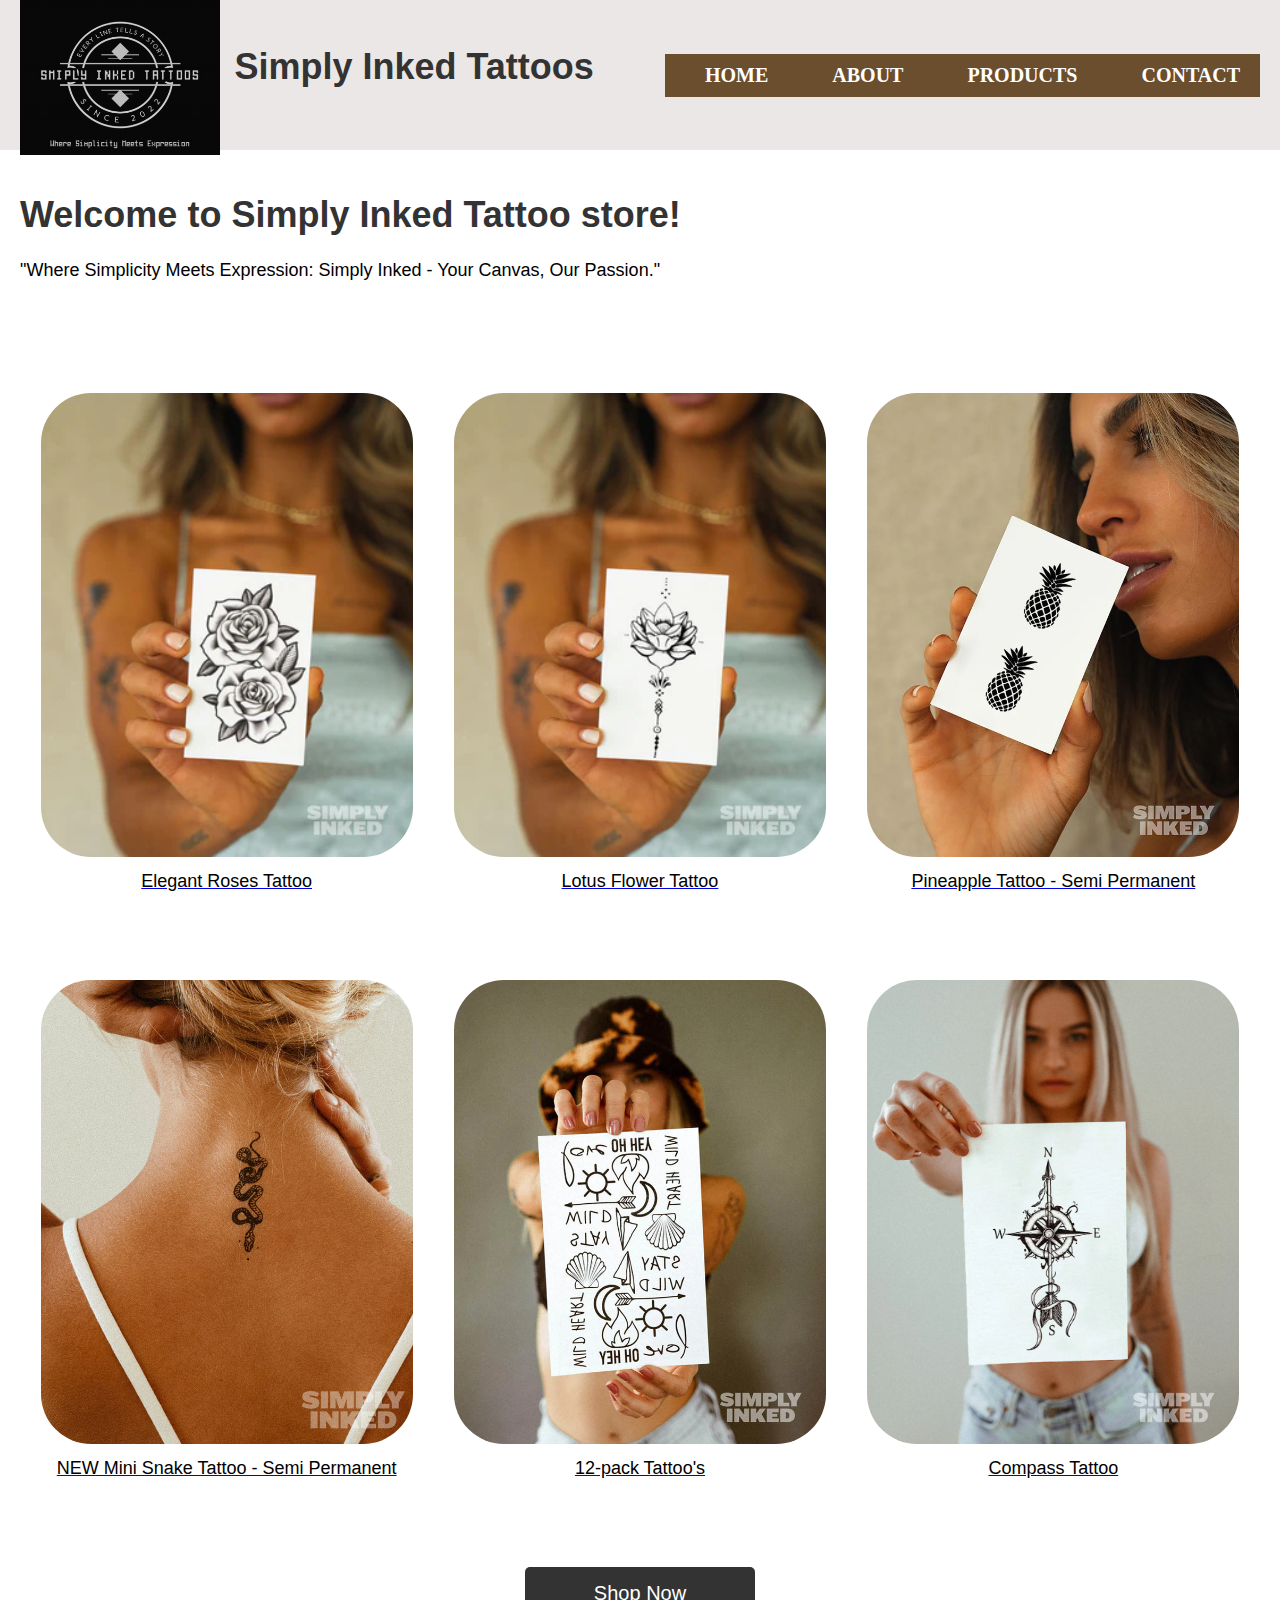
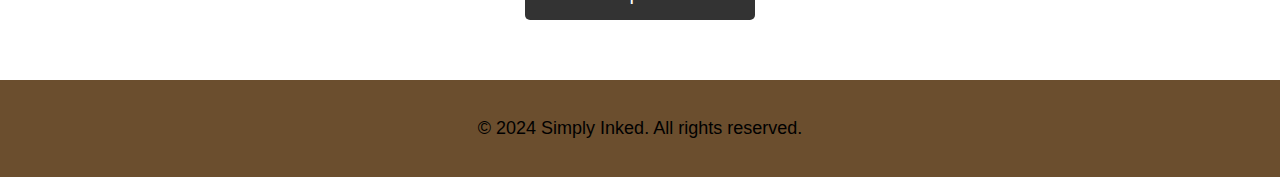
<file: index.html>
<!DOCTYPE html>
<html lang="en">
<head>
    <meta charset="UTF-8">
    <meta name="viewport" content="width=device-width, initial-scale=1.0">
    <title>Simply Inked</title>
    <link rel="stylesheet" href="css/styles.css">
    <style>
        /* Style for the navigation links */
        nav ul {
            list-style-type: none;
            margin: 0;
            padding: 0;
            overflow: hidden;
            background-color: #6B4E2E; 
            text-align: right;
            font-weight: bold;
            font-family: 'Times New Roman', serif; 
            text-transform: uppercase; 
        }

        nav li {
            display: inline;
            font-size: 20px; 
            margin-left: 20px; 
        }

        nav li a {
            display: inline-block;
            padding: 10px 20px; 
            color: #FFFFFF; 
            text-decoration: none;
            transition: background-color 0.3s; 
        }

        nav li a:hover {
            background-color: #966F33; 
        }
        /* Style for the header */
        header {
            height: 150px; 
            display: flex;
            justify-content: space-between;
            align-items: center;
            padding: 0 20px;
            background-color: #ece7e7; 
        }

        .logo img {
            width: 200px; 
            height: auto; 
        }

        h1 {
            font-family: 'Montserrat', sans-serif;
            font-size: 36px; 
            color: #333; 
        }

        p {
            font-family: 'Lato', sans-serif; 
            font-size: 18px;
            color: #000000; 
        }

        .image-container {
            display: flex;
            justify-content: space-around;
            flex-wrap: wrap;
            margin-top: 40px; 
        }

        .image-wrapper {
            flex: 0 0 30%;
            margin-bottom: 30px; 
        }

        .image-wrapper img {
            width: 100%; 
            height: auto; 
            border-radius: 50px;
        }

        .image-wrapper p {
            text-align: center; 
            margin-top: 10px; 
        }

        .cta-button {
            display: block;
            width: 200px; 
            margin: 40px auto; 
            padding: 15px;
            background-color: #333; 
            color: white; 
            text-align: center; 
            text-decoration: none;
            font-family: 'Montserrat', sans-serif; 
            font-size: 20px; 
            border: none;
            border-radius: 5px; 
            cursor: pointer;
            transition: background-color 0.3s; 
        }

        .cta-button:hover {
            background-color: #111; 
        }

        footer {
            background-color: #6B4E2E; 
            color: #030303; 
            padding: 20px 0; 
            text-align: center; 
            font-family: 'Times New Roman', serif; 
        }
        
    </style>
</head>
<body>
    <header>
        <div class="logo">
            <img src="images/logo.png" alt="Simply Inked">
            <h1>Simply Inked Tattoos</h1>
        </div>
        <nav>
            <ul>
                <li><a href="index.html">Home</a></li>
                <li><a href="about.html">About</a></li>
                <li><a href="product.html">Products</a></li>
                <li><a href="contact.html">Contact</a></li>
            </ul>
        </nav>
    </header>

    <main>
        <section id="homepage">
            <h1>Welcome to Simply Inked Tattoo store!</h1>
            <p>"Where Simplicity Meets Expression: Simply Inked - Your Canvas, Our Passion."</p><br><br><br>
            
            <div class="image-container">
                <div class="image-wrapper">
                    <a href="elegantrose.html">
                        <img src="images/elegantrose.png" alt="Elegant Rose">
                        <p>Elegant Roses Tattoo</p>
                    </a>
                </div>
                <div class="image-wrapper">
                    <a href="lotusflower.html">
                        <img src="images/lotusflower.png" alt="Lotus Flower">
                        <p>Lotus Flower Tattoo</p>
                    </a>
                </div>
                <div class="image-wrapper">
                    <a href="pineapple.html">
                        <img src="images/pineapple.png" alt="Pineapple">
                        <p>Pineapple Tattoo - Semi Permanent</p>
                    </a>
                </div>
            </div>

            <div class="image-container">
                <div class="image-wrapper">
                    <a href="smallsnakes.html">
                        <img src="images/Smallsnakes.png" alt="Small Snakes">
                        <p>NEW Mini Snake Tattoo - Semi Permanent</p>
                    </a>
                </div>
                <div class="image-wrapper">
                    <a href="bluebg.html">
                        <img src="images/bluebg1.png" alt="Blue Background">
                        <p>12-pack Tattoo's</p>
                    </a>
                </div>
                <div class="image-wrapper">
                    <a href="compass.html">
                        <img src="images/compass.png" alt="Compass">
                        <p>Compass Tattoo</p>
                    </a>
                </div>
            </div>

            <a href="product.html" class="cta-button">Shop Now</a>
        </section>
    </main>

    <footer>
        <div class="footer-content">
            <p>&copy; 2024 Simply Inked. All rights reserved.</p>
        </div>
    </footer>
</body>
</html>
</file>
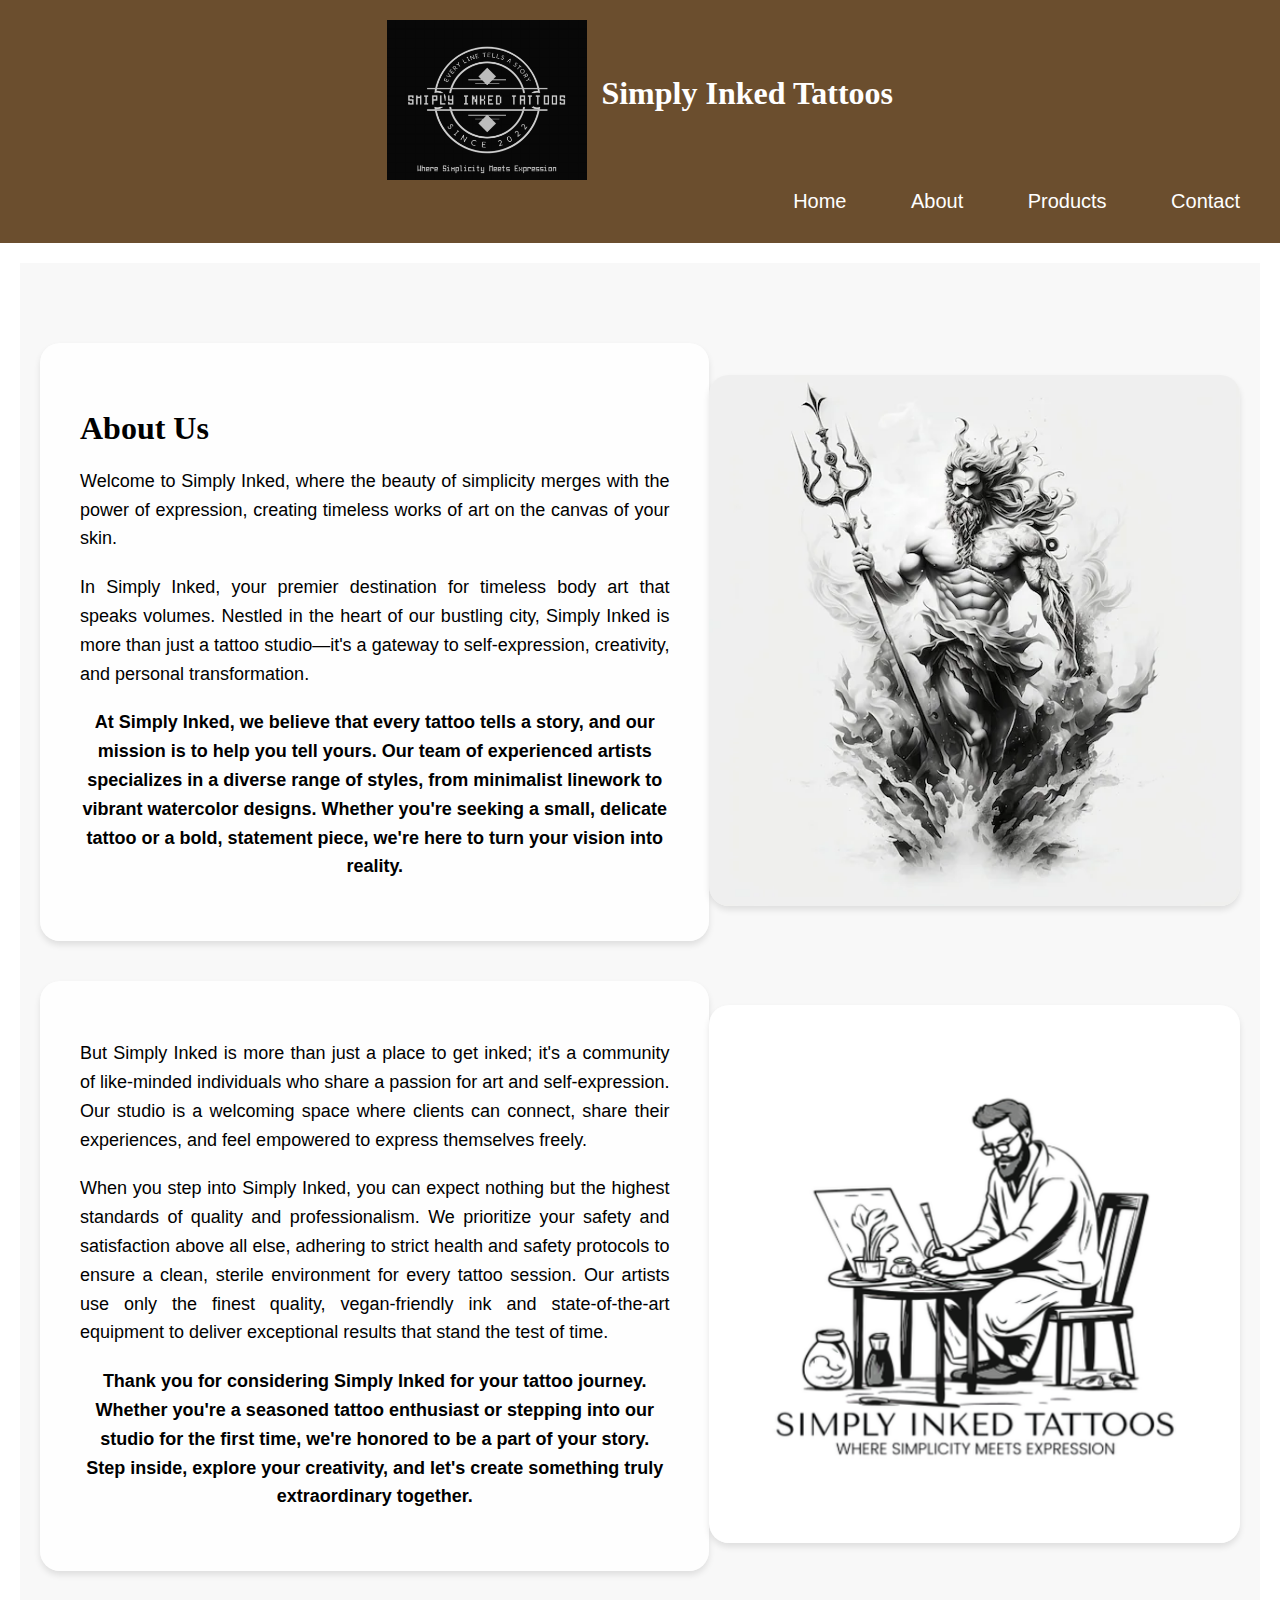
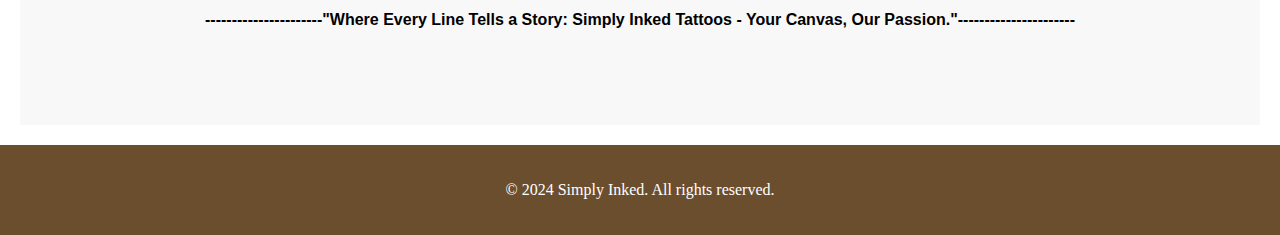
<file: about.html>
<!DOCTYPE html>
<html lang="en">
<head>
    <meta charset="UTF-8">
    <meta name="viewport" content="width=device-width, initial-scale=1.0">
    <title>About Us - Simply Inked</title>
    <link rel="stylesheet" href="css/styles.css">
    <style>
        #about p:last-of-type {
            font-weight: bolder;
            text-align: center;
        }
    </style>
</head>
<body>
    <header>
        <div class="logo">
            <img src="images/logo.png" alt="Simply Inked">
            <h1>Simply Inked Tattoos</h1>
        </div>
        <nav>
            <ul>
                <li><a href="index.html">Home</a></li>
                <li><a href="about.html">About</a></li>
                <li><a href="product.html">Products</a></li>
                <li><a href="contact.html">Contact</a></li>
            </ul>
        </nav>
    </header>

    <main>
        <section id="about">
            <div class="container">
                <div class="section-content">
                    <h2>About Us</h2>
                    <p class="about-text">
                        Welcome to Simply Inked, where the beauty of simplicity merges with the power of expression, creating timeless works of art on the canvas of your skin.
                    </p>
                    <p class="about-text">
                        In Simply Inked, your premier destination for timeless body art that speaks volumes. Nestled in the heart of our bustling city, Simply Inked is more than just a tattoo studio—it's a gateway to self-expression, creativity, and personal transformation.
                    </p>
                    <p class="about-text">
                        At Simply Inked, we believe that every tattoo tells a story, and our mission is to help you tell yours. Our team of experienced artists specializes in a diverse range of styles, from minimalist linework to vibrant watercolor designs. Whether you're seeking a small, delicate tattoo or a bold, statement piece, we're here to turn your vision into reality.
                    </p>
                </div>
                <div class="section-image">
                    <img src="images/aboutimg.png" alt="About Us Image">
                </div>
            </div>
            <div class="container">
                <div class="section-content">
                    <p class="about-text">
                        But Simply Inked is more than just a place to get inked; it's a community of like-minded individuals who share a passion for art and self-expression. Our studio is a welcoming space where clients can connect, share their experiences, and feel empowered to express themselves freely.
                    </p>
                    <p class="about-text">
                        When you step into Simply Inked, you can expect nothing but the highest standards of quality and professionalism. We prioritize your safety and satisfaction above all else, adhering to strict health and safety protocols to ensure a clean, sterile environment for every tattoo session. Our artists use only the finest quality, vegan-friendly ink and state-of-the-art equipment to deliver exceptional results that stand the test of time.
                    </p>
                    <p class="about-text">
                        Thank you for considering Simply Inked for your tattoo journey. Whether you're a seasoned tattoo enthusiast or stepping into our studio for the first time, we're honored to be a part of your story. Step inside, explore your creativity, and let's create something truly extraordinary together.
                    </p>
                </div>
                <div class="section-image">
                    <img src="images/aboutimg1.png" alt="About Us Image">
                </div>
            </div>
            <p>----------------------"Where Every Line Tells a Story: Simply Inked Tattoos - Your Canvas, Our Passion."----------------------</p>
        </section>
    </main>

    <footer>
        <div class="footer-content">
            <p>&copy; 2024 Simply Inked. All rights reserved.</p>
        </div>
    </footer>
</body>
</html>
</file>
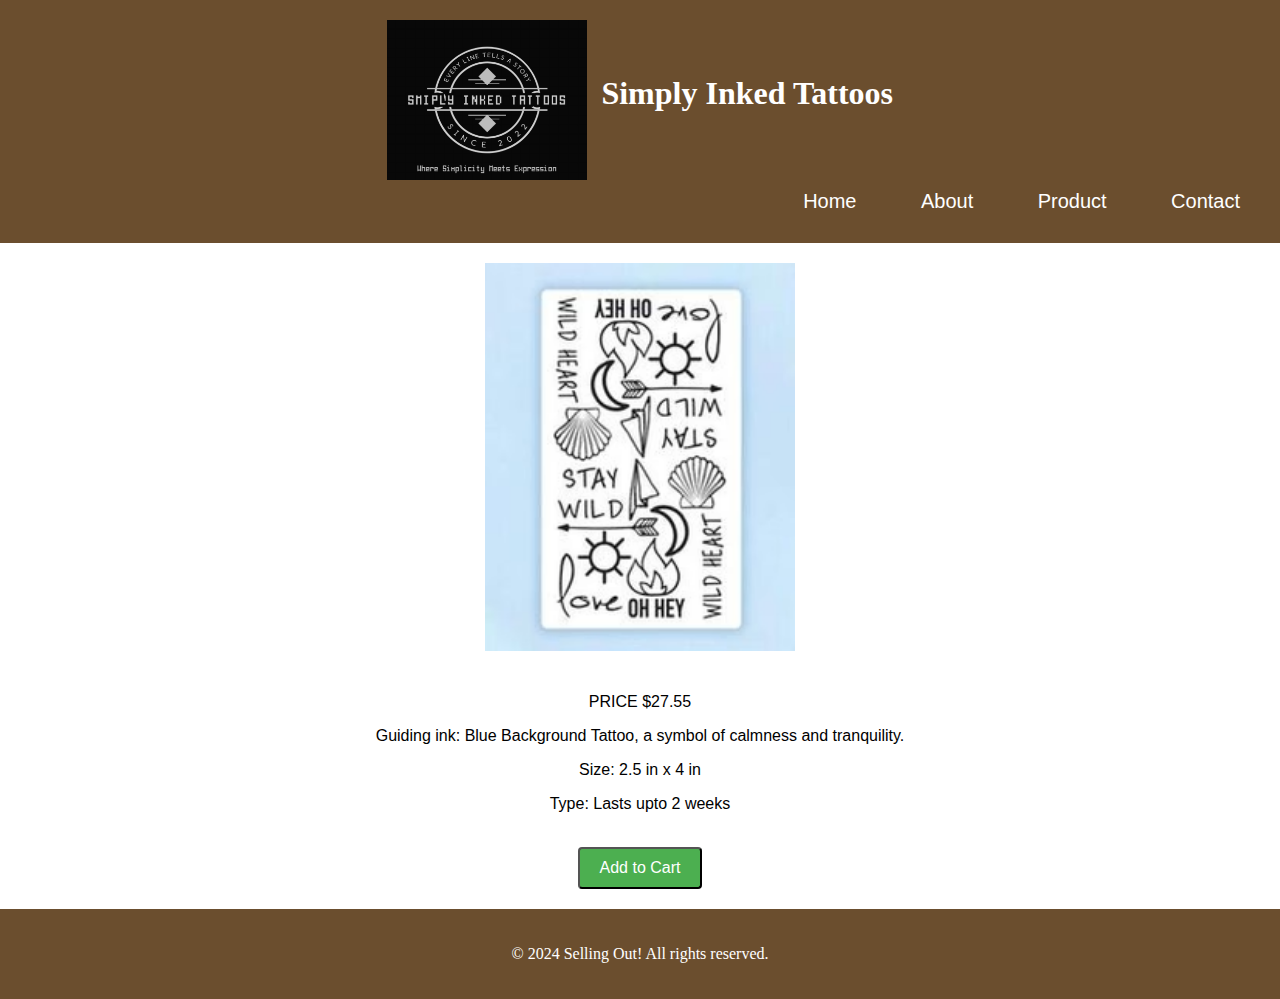
<file: bluebg.html>
<!DOCTYPE html>
<html lang="en">
<head>
    <meta charset="UTF-8">
    <meta name="viewport" content="width=device-width, initial-scale=1.0">
    <title>12-pack Tattoo Bundle</title>
    <link rel="stylesheet" href="css/styles.css">
    <style>
        /* Style for the slideshow container */
        .slideshow-container {
            max-width: 25%; 
            position: relative;
            margin: auto;
            display: block;
        }

        /* Style for the slideshow images */
        .mySlides img {
            width: 100%; 
            height: auto;
        }

        /* Style for the description text */
        .description {
            text-align: center; 
            margin-top: 20px;
        }

        /* Style for the "Add to Cart" button */
        .add-to-cart-button {
            display: inline-block;
            background-color: #4CAF50;
            color: white;
            padding: 10px 20px;
            text-align: center;
            text-decoration: none;
            font-size: 16px;
            cursor: pointer;
            border-radius: 4px;
            transition: background-color 0.3s;
        }

        .add-to-cart-button:hover {
            background-color: #45a049;
        }
    </style>
</head>
<body>
    <header>
        <div class="logo">
            <img src="images/logo.png" alt="Simply Inked Tattoos">
            <h1>Simply Inked Tattoos</h1>
        </div>
        <nav>
            <ul>
                <li><a href="index.html">Home</a></li>
                <li><a href="about.html">About</a></li>
                <li><a href="product.html">Product</a></li>
                <li><a href="contact.html">Contact</a></li>
            </ul>
        </nav>
    </header>

    <main>
        <section id="description">
            <div class="slideshow-container">
                <div class="mySlides fade">
                    <img src="images/bluebg.png" alt="Blue Background">
                </div>
                <div class="mySlides fade">
                    <img src="images/bluebg1.png" alt="Blue Background 1">
                </div>
            </div>
            <br>
            <div class="description">
                <p>PRICE $27.55</p>
                <p>Guiding ink: Blue Background Tattoo, a symbol of calmness and tranquility.</p>
                <p>Size: 2.5 in x 4 in</p>
                <p>Type: Lasts upto 2 weeks</p><br>
                <button class="add-to-cart-button" onclick="addToCart()">Add to Cart</button>
            </div>
        </section>
    </main>

    <footer>
        <div class="footer-content">
            <p>&copy; 2024 Selling Out! All rights reserved.</p>
        </div>
    </footer>

    <script>
        var slideIndex = 0;
        showSlides();

        function showSlides() {
            var i;
            var slides = document.getElementsByClassName("mySlides");
            for (i = 0; i < slides.length; i++) {
                slides[i].style.display = "none";  
            }
            slideIndex++;
            if (slideIndex > slides.length) {slideIndex = 1}    
            slides[slideIndex-1].style.display = "block";  
            setTimeout(showSlides, 2000); // Change image every 2 seconds
        }

        function addToCart() {
            alert("Successfully added to cart!");
        }
    </script>
</body>
</html>
</file>
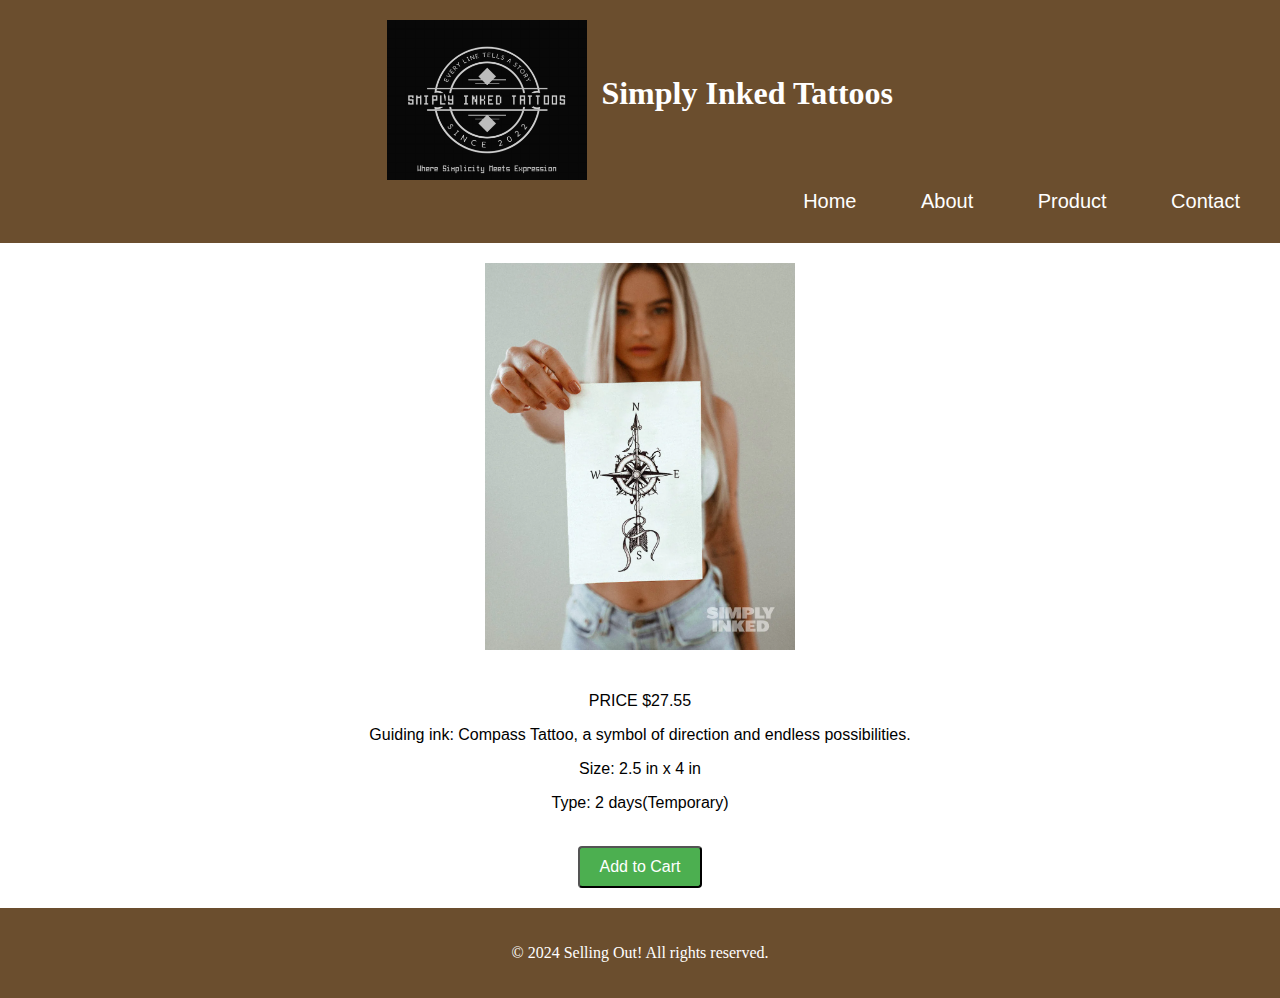
<file: compass.html>
<!DOCTYPE html>
<html lang="en">
<head>
    <meta charset="UTF-8">
    <meta name="viewport" content="width=device-width, initial-scale=1.0">
    <title>Compass Tattoo</title>
    <link rel="stylesheet" href="css/styles.css">
    <style>

        .slideshow-container {
            max-width: 25%; 
            position: relative;
            margin: auto;
            display: block;
        }

        .mySlides img {
            width: 100%; 
            height: auto;
        }

        .description {
            text-align: center; 
            margin-top: 20px; 
        }

        .add-to-cart-button {
            display: inline-block;
            background-color: #4CAF50;
            color: white;
            padding: 10px 20px;
            text-align: center;
            text-decoration: none;
            font-size: 16px;
            cursor: pointer;
            border-radius: 4px;
            transition: background-color 0.3s;
        }

        .add-to-cart-button:hover {
            background-color: #45a049;
        }
    </style>
</head>
<body>
    <header>
        <div class="logo">
            <img src="images/logo.png" alt="MahDev Tattoos">
            <h1>Simply Inked Tattoos</h1>
        </div>
        <nav>
            <ul>
                <li><a href="index.html">Home</a></li>
                <li><a href="about.html">About</a></li>
                <li><a href="product.html">Product</a></li>
                <li><a href="contact.html">Contact</a></li>
            </ul>
        </nav>
    </header>

    <main>
        <section id="description">
            <div class="slideshow-container">
                <div class="mySlides fade">
                    <img src="images/compass.png" alt="Compass">
                </div>
                <div class="mySlides fade">
                    <img src="images/compass1.png" alt="Compass 1">
                </div>
                <div class="mySlides fade">
                    <img src="images/compass2.png" alt="Compass 2">
                </div>
                <div class="mySlides fade">
                    <img src="images/compass3.png" alt="Compass 3">
                </div>
            </div>
            <br>
            <div class="description">
                <p>PRICE $27.55</p>
                <p>Guiding ink: Compass Tattoo, a symbol of direction and endless possibilities.</p>
                <p>Size: 2.5 in x 4 in</p>
                <p>Type: 2 days(Temporary)</p><br>
                <button class="add-to-cart-button" onclick="addToCart()">Add to Cart</button>
            </div>
        </section>
    </main>

    <footer>
        <div class="footer-content">
            <p>&copy; 2024 Selling Out! All rights reserved.</p>
        </div>
    </footer>

    <script>
        var slideIndex = 0;
        showSlides();

        function showSlides() {
            var i;
            var slides = document.getElementsByClassName("mySlides");
            for (i = 0; i < slides.length; i++) {
                slides[i].style.display = "none";  
            }
            slideIndex++;
            if (slideIndex > slides.length) {slideIndex = 1}    
            slides[slideIndex-1].style.display = "block";  
            setTimeout(showSlides, 2000); 
        }

        function addToCart() {
            alert("Successfully added to cart!");
        }
    </script>
</body>
</html>
</file>
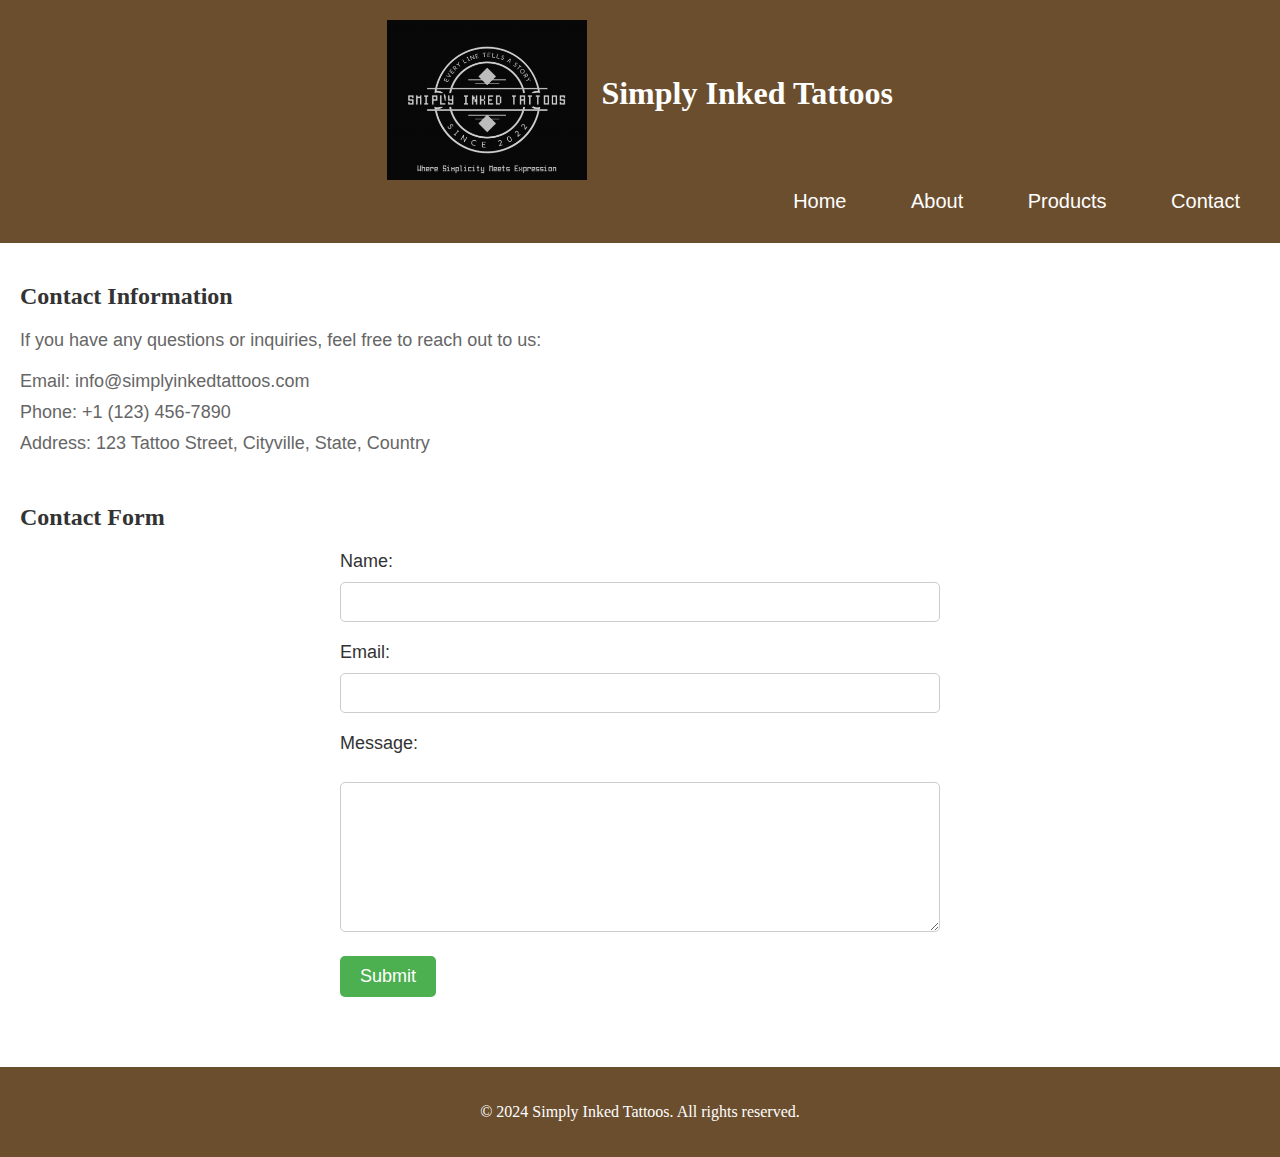
<file: contact.html>
<!DOCTYPE html>
<html lang="en">
<head>
    <meta charset="UTF-8">
    <meta name="viewport" content="width=device-width, initial-scale=1.0">
    <title>Contact Us - Simply Inked Tattoos</title>
    <link rel="stylesheet" href="css/styles.css">
    <style>
        
        #contact-info {
            margin-bottom: 50px;
        }

        #contact-info h2 {
            font-size: 24px;
            color: #333;
            margin-bottom: 20px;
        }

        #contact-info p {
            font-size: 18px;
            color: #666;
            margin-bottom: 20px;
        }

        #contact-info ul {
            list-style-type: none;
            padding-left: 0;
        }

        #contact-info ul li {
            font-size: 18px;
            color: #666;
            margin-bottom: 10px;
        }

        #contact-form {
            margin-bottom: 50px;
        }

        #contact-form h2 {
            font-size: 24px;
            color: #333;
            margin-bottom: 20px;
        }

        #contact-form form {
            max-width: 600px;
            margin: 0 auto;
        }

        #contact-form label {
            font-size: 18px;
            color: #333;
            display: block;
            margin-bottom: 10px;
        }

        #contact-form input[type="text"],
        #contact-form input[type="email"],
        #contact-form textarea {
            width: 100%;
            padding: 10px;
            margin-bottom: 20px;
            border: 1px solid #ccc;
            border-radius: 5px;
            font-size: 16px;
            box-sizing: border-box;
        }

        #contact-form textarea {
            resize: vertical;
            height: 150px;
        }

        #contact-form button {
            background-color: #4CAF50;
            color: white;
            padding: 10px 20px;
            font-size: 18px;
            border: none;
            border-radius: 5px;
            cursor: pointer;
            transition: background-color 0.3s;
        }

        #contact-form button:hover {
            background-color: #45a049;
        }
    </style>
</head>
<body>
    <header>
        <div class="logo">
            <img src="images/logo.png" alt="Simply Inked Tattoos">
            <h1>Simply Inked Tattoos</h1>
        </div>
        <nav>
            <ul>
                <li><a href="index.html">Home</a></li>
                <li><a href="about.html">About</a></li>
                <li><a href="product.html">Products</a></li>
                <li><a href="contact.html">Contact</a></li>
            </ul>
        </nav>
    </header>

    <main>
        <section id="contact-info">
            <h2>Contact Information</h2>
            <p>If you have any questions or inquiries, feel free to reach out to us:</p>
            <ul>
                <li>Email: info@simplyinkedtattoos.com</li>
                <li>Phone: +1 (123) 456-7890</li>
                <li>Address: 123 Tattoo Street, Cityville, State, Country</li>
            </ul>
        </section>

        <section id="contact-form">
            <h2>Contact Form</h2>
            <form action="#" onsubmit="return submitForm()">
                <label for="name">Name:</label>
                <input type="text" id="name" name="name" required><br>
                <label for="email">Email:</label>
                <input type="email" id="email" name="email" required><br>
                <label for="message">Message:</label><br>
                <textarea id="message" name="message" rows="4" required></textarea><br>
                <button type="submit">Submit</button>
            </form>
        </section>
    </main>

    <footer>
        <div class="footer-content">
            <p>&copy; 2024 Simply Inked Tattoos. All rights reserved.</p>
        </div>
    </footer>

    <script>
        function submitForm() {
            alert("Thank you for reaching out. We will respond within 24 hours.");
            return false; 
        }
    </script>
</body>
</html>
</file>
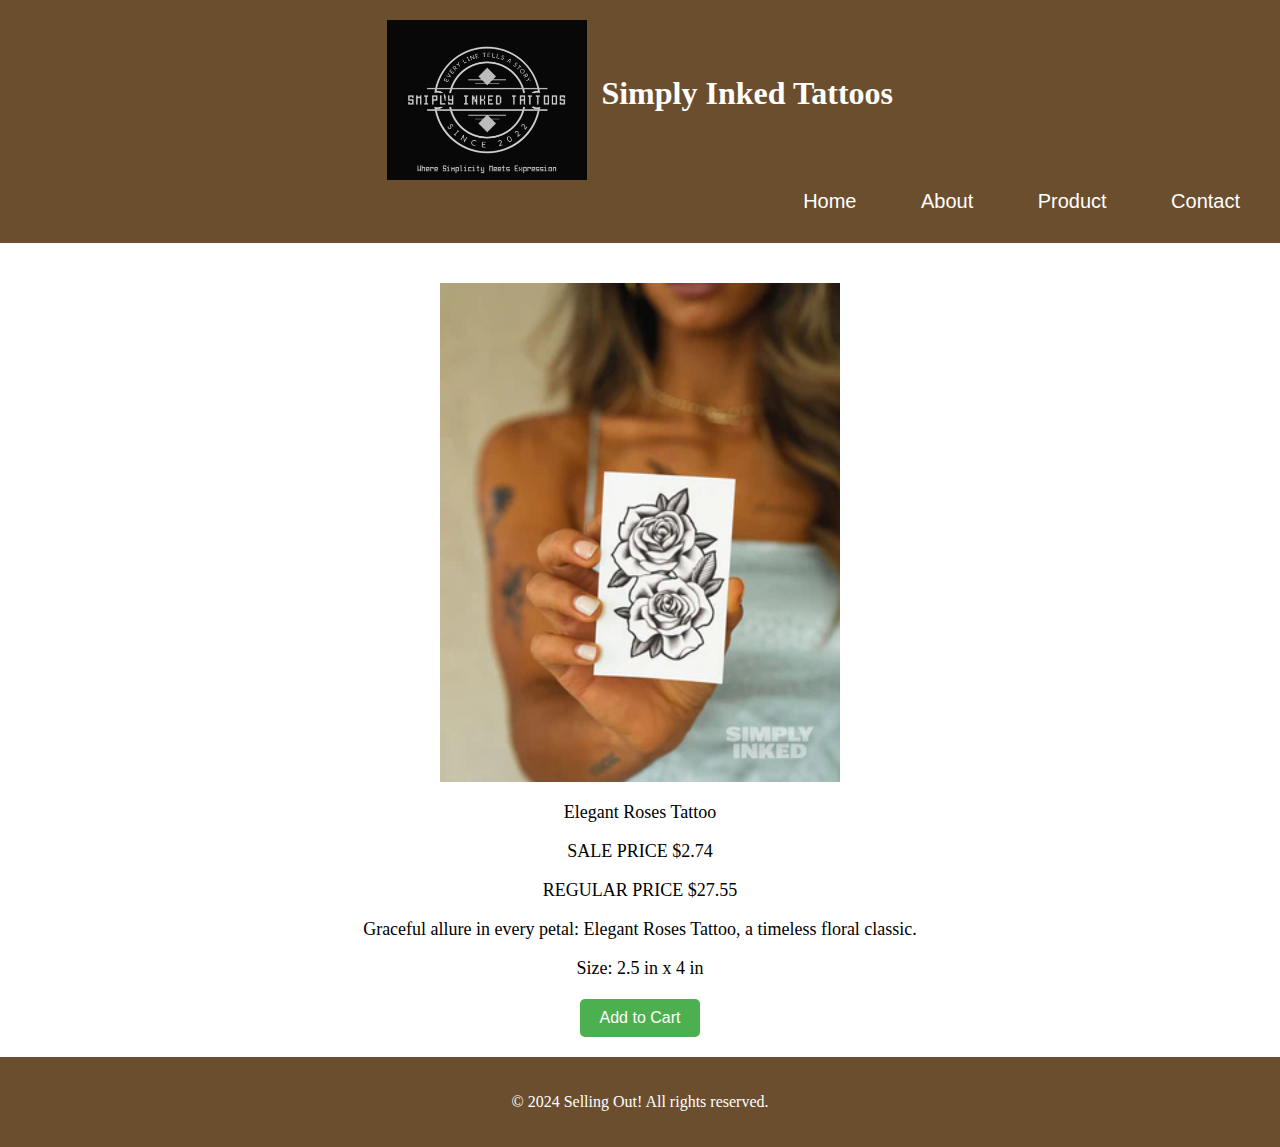
<file: elegantrose.html>
<!DOCTYPE html>
<html lang="en">
<head>
    <meta charset="UTF-8">
    <meta name="viewport" content="width=device-width, initial-scale=1.0">
    <title>Elegant Roses Tattoo</title>
    <link rel="stylesheet" href="css/styles.css">
    <style>
        /* Style for the slideshow container */
        .slideshow-container {
            display: flex; 
            justify-content: center; 
            align-items: center; 
            margin-top: 20px; 
        }

        /* Style for the slideshow images */
        .slideshow-container img {
            width: 100%; 
            max-width: 400px; 
        }

        /* Style for the product description */
        .product-description {
            text-align: center;
            font-family: 'Times New Roman', serif; 
            font-size: 18px; 
            margin-top: 20px; 
        }

        /* Style for the add to cart button */
        .add-to-cart button {
            display: block; 
            margin: auto; 
            margin-top: 20px; 
            padding: 10px 20px; 
            background-color: #4CAF50; 
            color: white; 
            border: none; 
            border-radius: 5px; 
            cursor: pointer; 
            font-size: 16px; 
        }

        /* Style for the button hover effect */
        .add-to-cart button:hover {
            background-color: #45a049; 
        }
    </style>
</head>
<body>
    <header>
        <div class="logo">
            <img src="images/logo.png" alt="MahDev Tattoos">
            <h1>Simply Inked  Tattoos</h1>
        </div>
        <nav>
            <ul>
                <li><a href="index.html">Home</a></li>
                <li><a href="about.html">About</a></li>
                <li><a href="product.html">Product</a></li>
                <li><a href="contact.html">Contact</a></li>
            </ul>
        </nav>
    </header>

    <main>
        <div class="slideshow-container">
            <img class="mySlides" src="images/elegantrose.png">
            <img class="mySlides" src="images/elegantrose1.png">
            <img class="mySlides" src="images/elegantrose2.png">
            <img class="mySlides" src="images/elegantrose3.png">
        </div>

        <div class="product-description">
            <p>Elegant Roses Tattoo</p>
            <p>SALE PRICE $2.74</p>
            <p>REGULAR PRICE $27.55</p>
            <p>Graceful allure in every petal: Elegant Roses Tattoo, a timeless floral classic.</p>
            <p>Size: 2.5 in x 4 in</p>
        </div>
        
        <div class="add-to-cart">
            <button onclick="addToCart()">Add to Cart</button>
        </div>
    </main>

    <footer>
        <div class="footer-content">
            <p>&copy; 2024 Selling Out! All rights reserved.</p>
        </div>
    </footer>

    <script>
        var slideIndex = 0;
        showSlides();

        function showSlides() {
            var i;
            var slides = document.getElementsByClassName("mySlides");
            for (i = 0; i < slides.length; i++) {
                slides[i].style.display = "none";
            }
            slideIndex++;
            if (slideIndex > slides.length) {slideIndex = 1}
            slides[slideIndex-1].style.display = "block";
            setTimeout(showSlides, 2000); // Change image every 2 seconds
        }

        function addToCart() {
            alert("Successfully added to cart!");
        }
    </script>
</body>
</html>
</file>
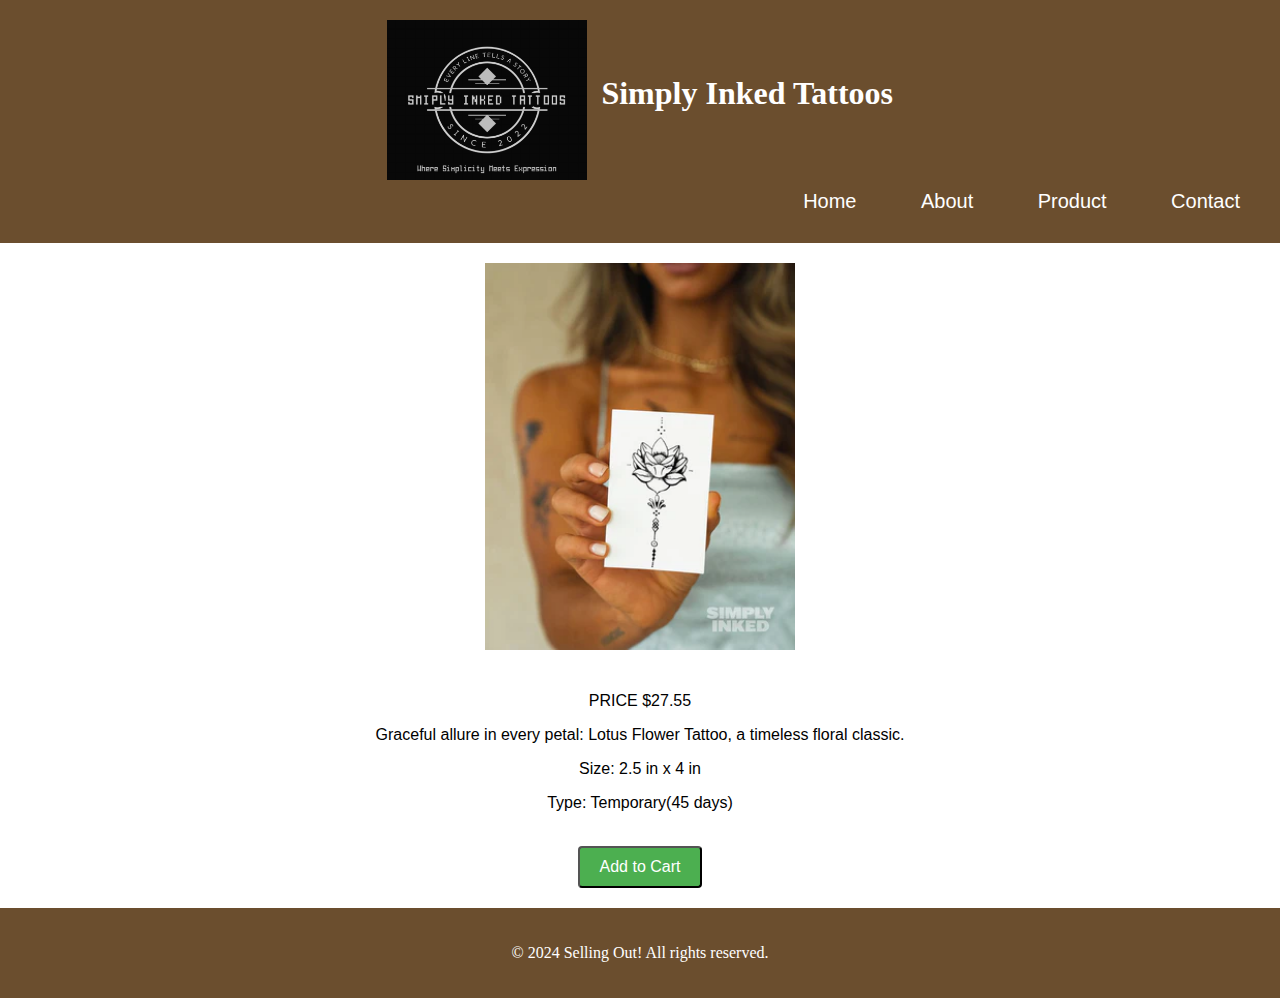
<file: lotusflower.html>
<!DOCTYPE html>
<html lang="en">
<head>
    <meta charset="UTF-8">
    <meta name="viewport" content="width=device-width, initial-scale=1.0">
    <title>Lotus Flower Tattoo</title>
    <link rel="stylesheet" href="css/styles.css">
    <style>
        
        .slideshow-container {
            max-width: 25%; 
            position: relative;
            margin: auto;
            display: block;
        }

        .mySlides img {
            width: 100%; 
            height: auto;
        }

        .description {
            text-align: center; 
            margin-top: 20px; 
        }

        .add-to-cart-button {
            display: inline-block;
            background-color: #4CAF50;
            color: white;
            padding: 10px 20px;
            text-align: center;
            text-decoration: none;
            font-size: 16px;
            cursor: pointer;
            border-radius: 4px;
            transition: background-color 0.3s;
        }

        .add-to-cart-button:hover {
            background-color: #45a049;
        }
    </style>
</head>
<body>
    <header>
        <div class="logo">
            <img src="images/logo.png" alt="MahDev Tattoos">
            <h1>Simply Inked  Tattoos</h1>
        </div>
        <nav>
            <ul>
                <li><a href="index.html">Home</a></li>
                <li><a href="about.html">About</a></li>
                <li><a href="product.html">Product</a></li>
                <li><a href="contact.html">Contact</a></li>
            </ul>
        </nav>
    </header>

    <main>
        <section id="description">
            <div class="slideshow-container">
                <div class="mySlides fade">
                    <img src="images/lotusflower.png" alt="Lotus Flower">
                </div>
                <div class="mySlides fade">
                    <img src="images/lotusflower1.png" alt="Lotus Flower 1">
                </div>
                <div class="mySlides fade">
                    <img src="images/lotusflower2.png" alt="Lotus Flower 2">
                </div>
                <div class="mySlides fade">
                    <img src="images/lotusflower3.png" alt="Lotus Flower 3">
                </div>
            </div>
            <br>
            <div class="description">
                <p>PRICE $27.55</p>
                <p>Graceful allure in every petal: Lotus Flower Tattoo, a timeless floral classic.</p>
                <p>Size: 2.5 in x 4 in</p>
                <p>Type: Temporary(45 days)</p><br>
                <button class="add-to-cart-button" onclick="addToCart()">Add to Cart</button>
            </div>
        </section>
    </main>

    <footer>
        <div class="footer-content">
            <p>&copy; 2024 Selling Out! All rights reserved.</p>
        </div>
    </footer>

    <script>
        var slideIndex = 0;
        showSlides();

        function showSlides() {
            var i;
            var slides = document.getElementsByClassName("mySlides");
            for (i = 0; i < slides.length; i++) {
                slides[i].style.display = "none";  
            }
            slideIndex++;
            if (slideIndex > slides.length) {slideIndex = 1}    
            slides[slideIndex-1].style.display = "block";  
            setTimeout(showSlides, 2000); 
        }

        function addToCart() {
            alert("Successfully added to cart!");
        }
    </script>
</body>
</html>
</file>
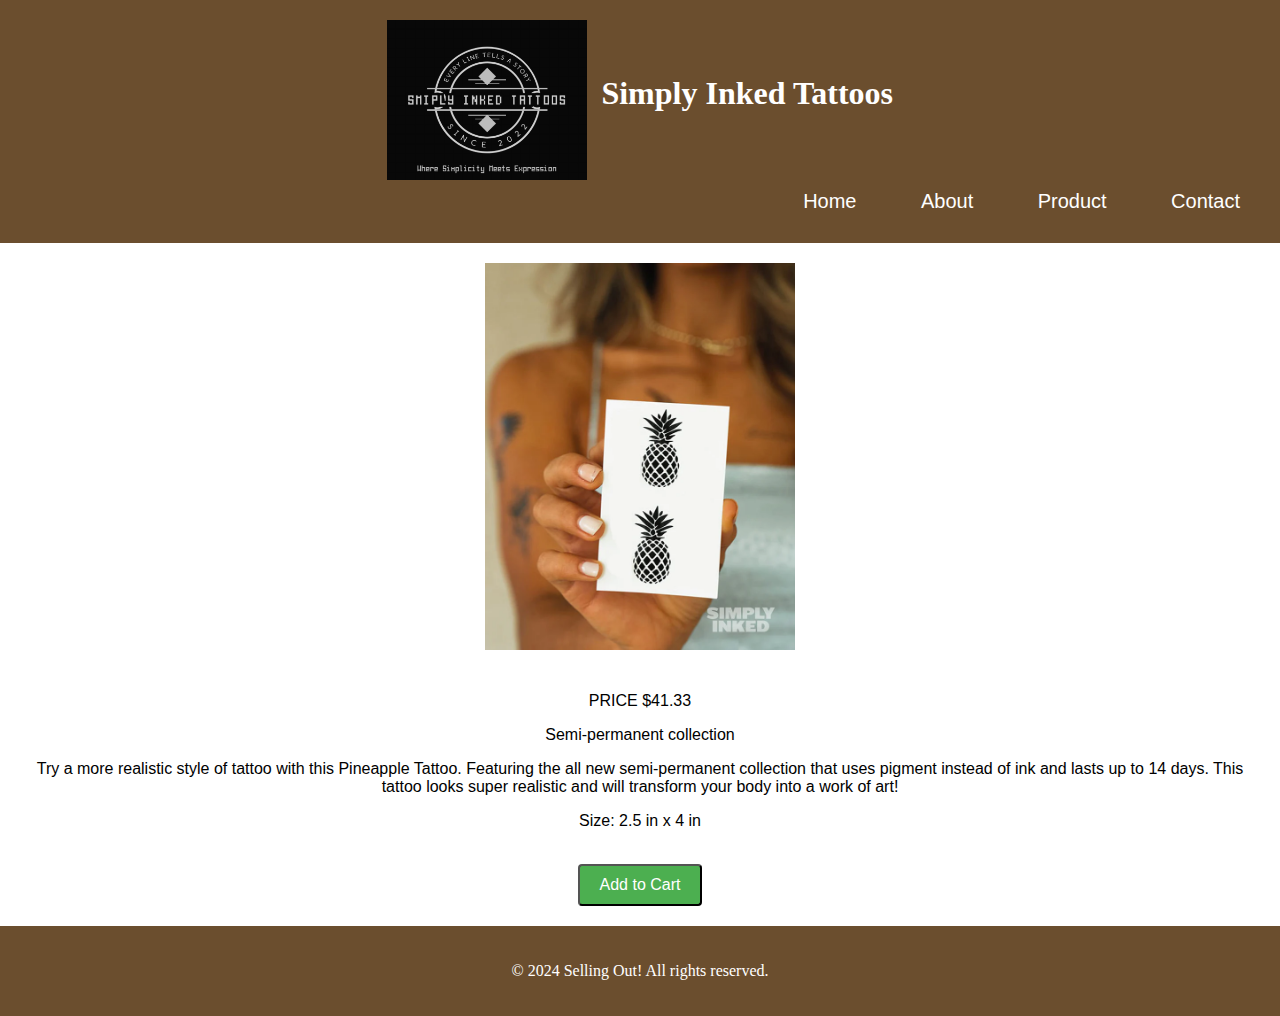
<file: pineapple.html>
<!DOCTYPE html>
<html lang="en">
<head>
    <meta charset="UTF-8">
    <meta name="viewport" content="width=device-width, initial-scale=1.0">
    <title>Pineapple Tattoo</title>
    <link rel="stylesheet" href="css/styles.css">
    <style>
        /* Style for the slideshow container */
        .slideshow-container {
            max-width: 25%; 
            position: relative;
            margin: auto;
            display: block;
        }

        /* Style for the slideshow images */
        .mySlides img {
            width: 100%; 
            height: auto;
        }

        /* Style for the description text */
        .description {
            text-align: center; 
            margin-top: 20px; 
        }

        /* Style for the "Add to Cart" button */
        .add-to-cart-button {
            display: inline-block;
            background-color: #4CAF50;
            color: white;
            padding: 10px 20px;
            text-align: center;
            text-decoration: none;
            font-size: 16px;
            cursor: pointer;
            border-radius: 4px;
            transition: background-color 0.3s;
        }

        .add-to-cart-button:hover {
            background-color: #45a049;
        }
    </style>
</head>
<body>
    <header>
        <div class="logo">
            <img src="images/logo.png" alt="MahDev Tattoos">
            <h1>Simply Inked  Tattoos</h1>
        </div>
        <nav>
            <ul>
                <li><a href="index.html">Home</a></li>
                <li><a href="about.html">About</a></li>
                <li><a href="product.html">Product</a></li>
                <li><a href="contact.html">Contact</a></li>
            </ul>
        </nav>
    </header>

    <main>
        <section id="description">
            <div class="slideshow-container">
                <div class="mySlides fade">
                    <img src="images/pineapple1.png" alt="Pineapple 1">
                </div>
                <div class="mySlides fade">
                    <img src="images/pineapple2.png" alt="Pineapple 2">
                </div>
                <div class="mySlides fade">
                    <img src="images/pineapple3.png" alt="Pineapple 3">
                </div>
                <div class="mySlides fade">
                    <img src="images/pineapple4.png" alt="Pineapple 4">
                </div>
            </div>
            <br>
            <div class="description">
                <p>PRICE $41.33</p>
                <p>Semi-permanent collection</p>
                <p>Try a more realistic style of tattoo with this Pineapple Tattoo. Featuring the all new semi-permanent collection that uses pigment instead of ink and lasts up to 14 days. This tattoo looks super realistic and will transform your body into a work of art!</p>
                <p>Size: 2.5 in x 4 in</p><br>
                <button class="add-to-cart-button" onclick="addToCart()">Add to Cart</button>
            </div>
        </section>
    </main>

    <footer>
        <div class="footer-content">
            <p>&copy; 2024 Selling Out! All rights reserved.</p>
        </div>
    </footer>

    <script>
        var slideIndex = 0;
        showSlides();

        function showSlides() {
            var i;
            var slides = document.getElementsByClassName("mySlides");
            for (i = 0; i < slides.length; i++) {
                slides[i].style.display = "none";  
            }
            slideIndex++;
            if (slideIndex > slides.length) {slideIndex = 1}    
            slides[slideIndex-1].style.display = "block";  
            setTimeout(showSlides, 2000); 
        }

        function addToCart() {
            alert("Successfully added to cart!");
        }
    </script>
</body>
</html>
</file>
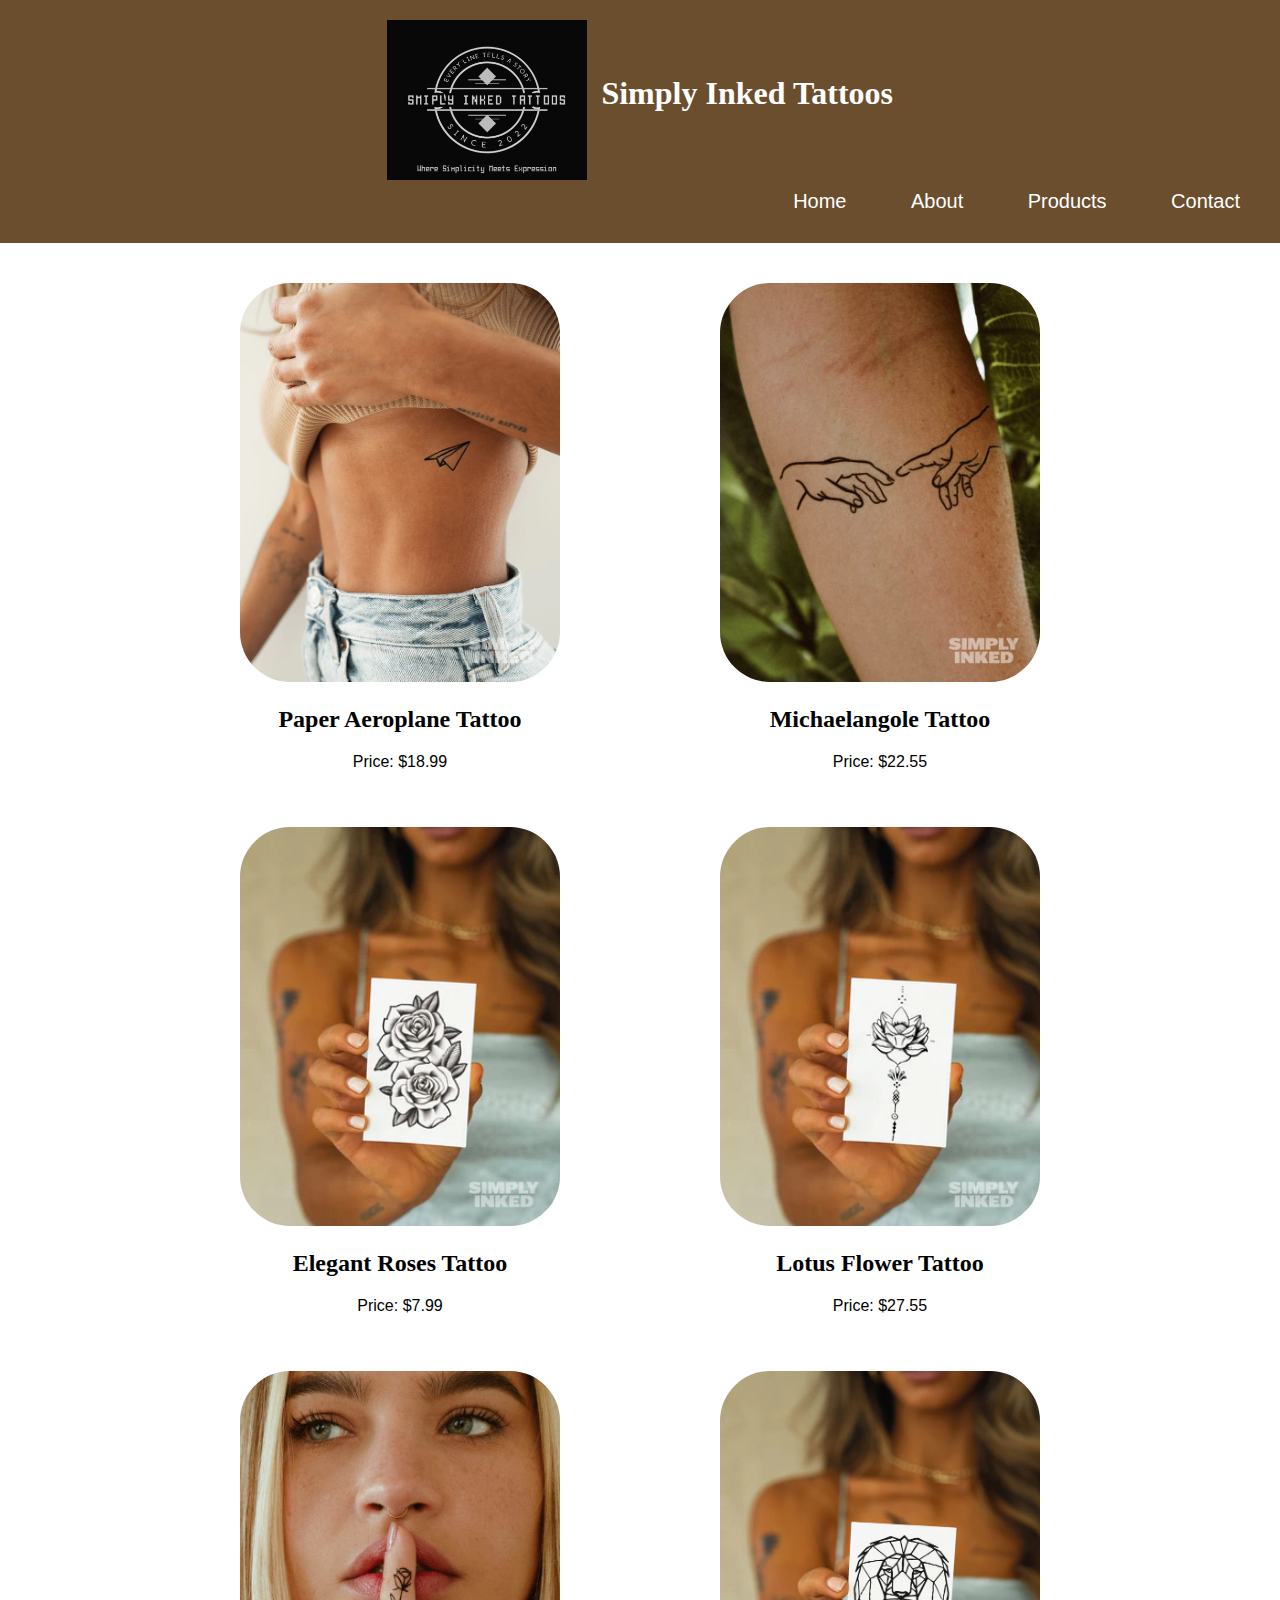
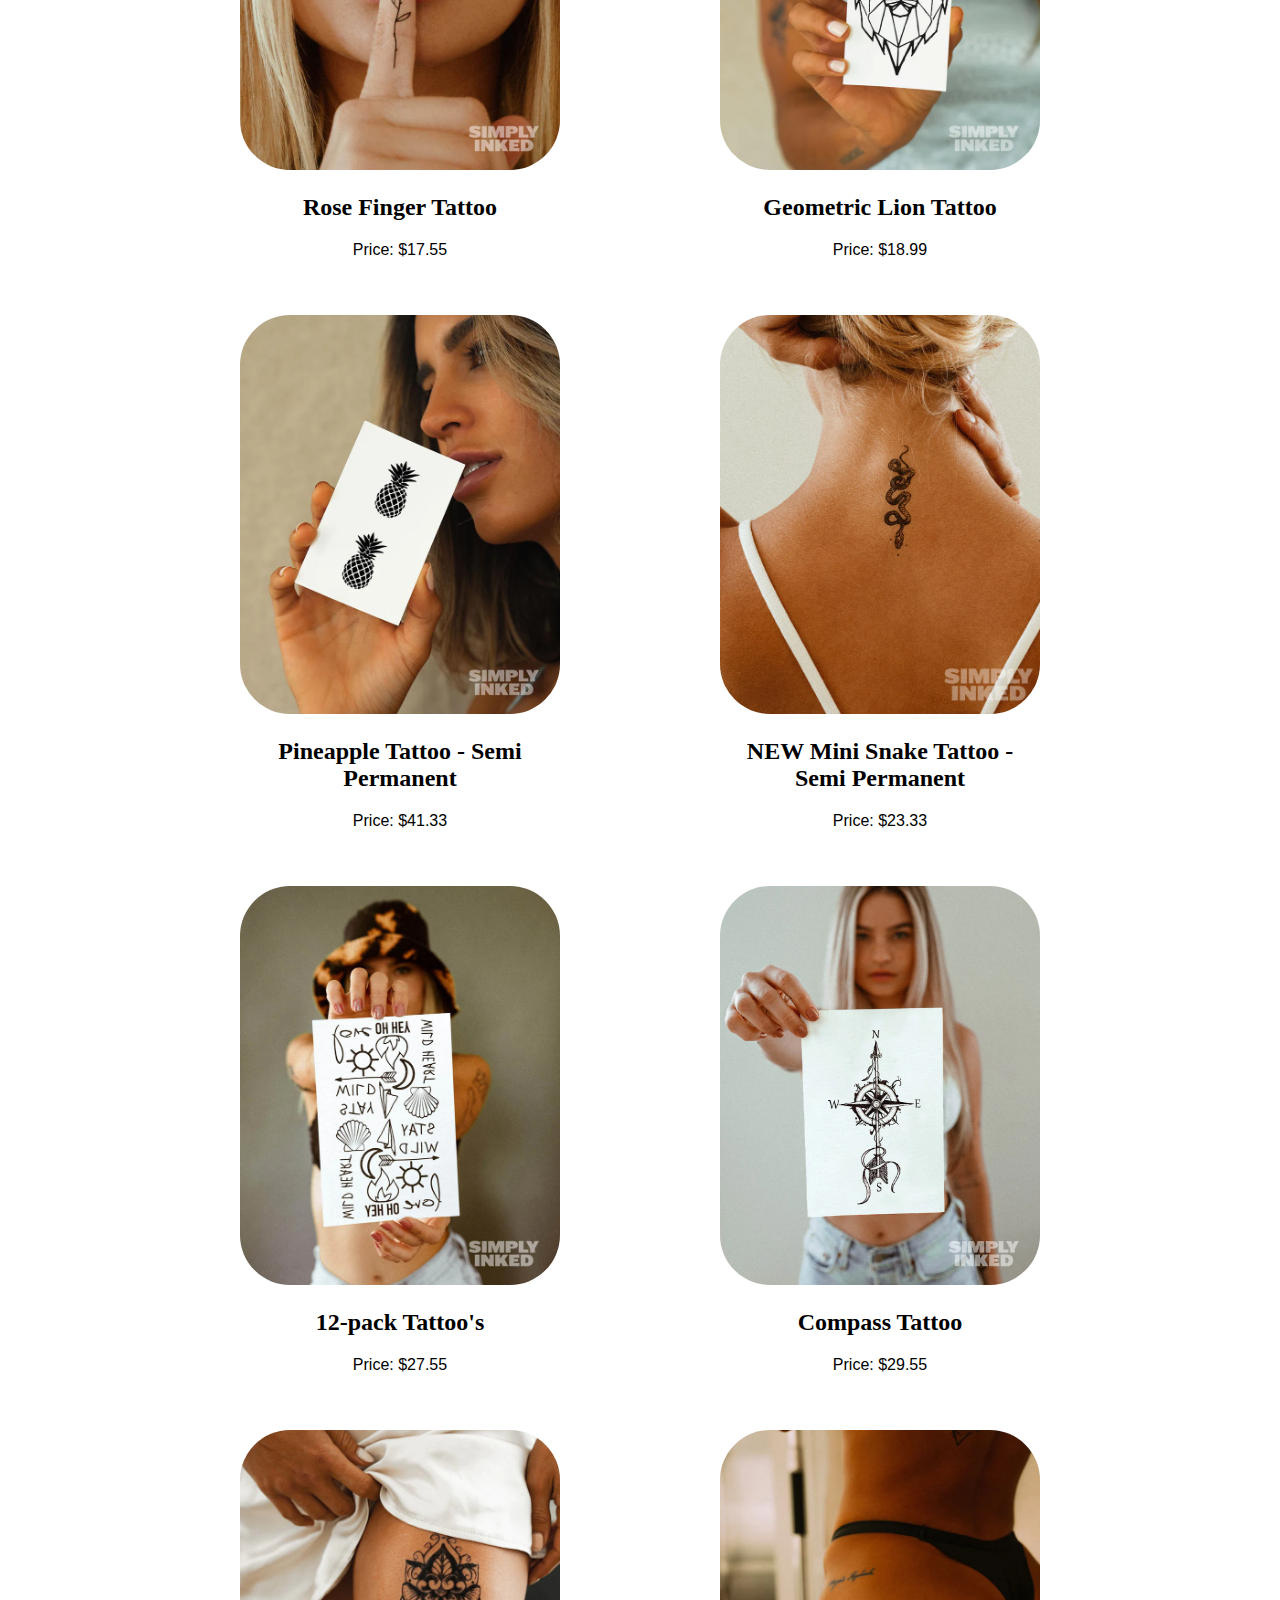
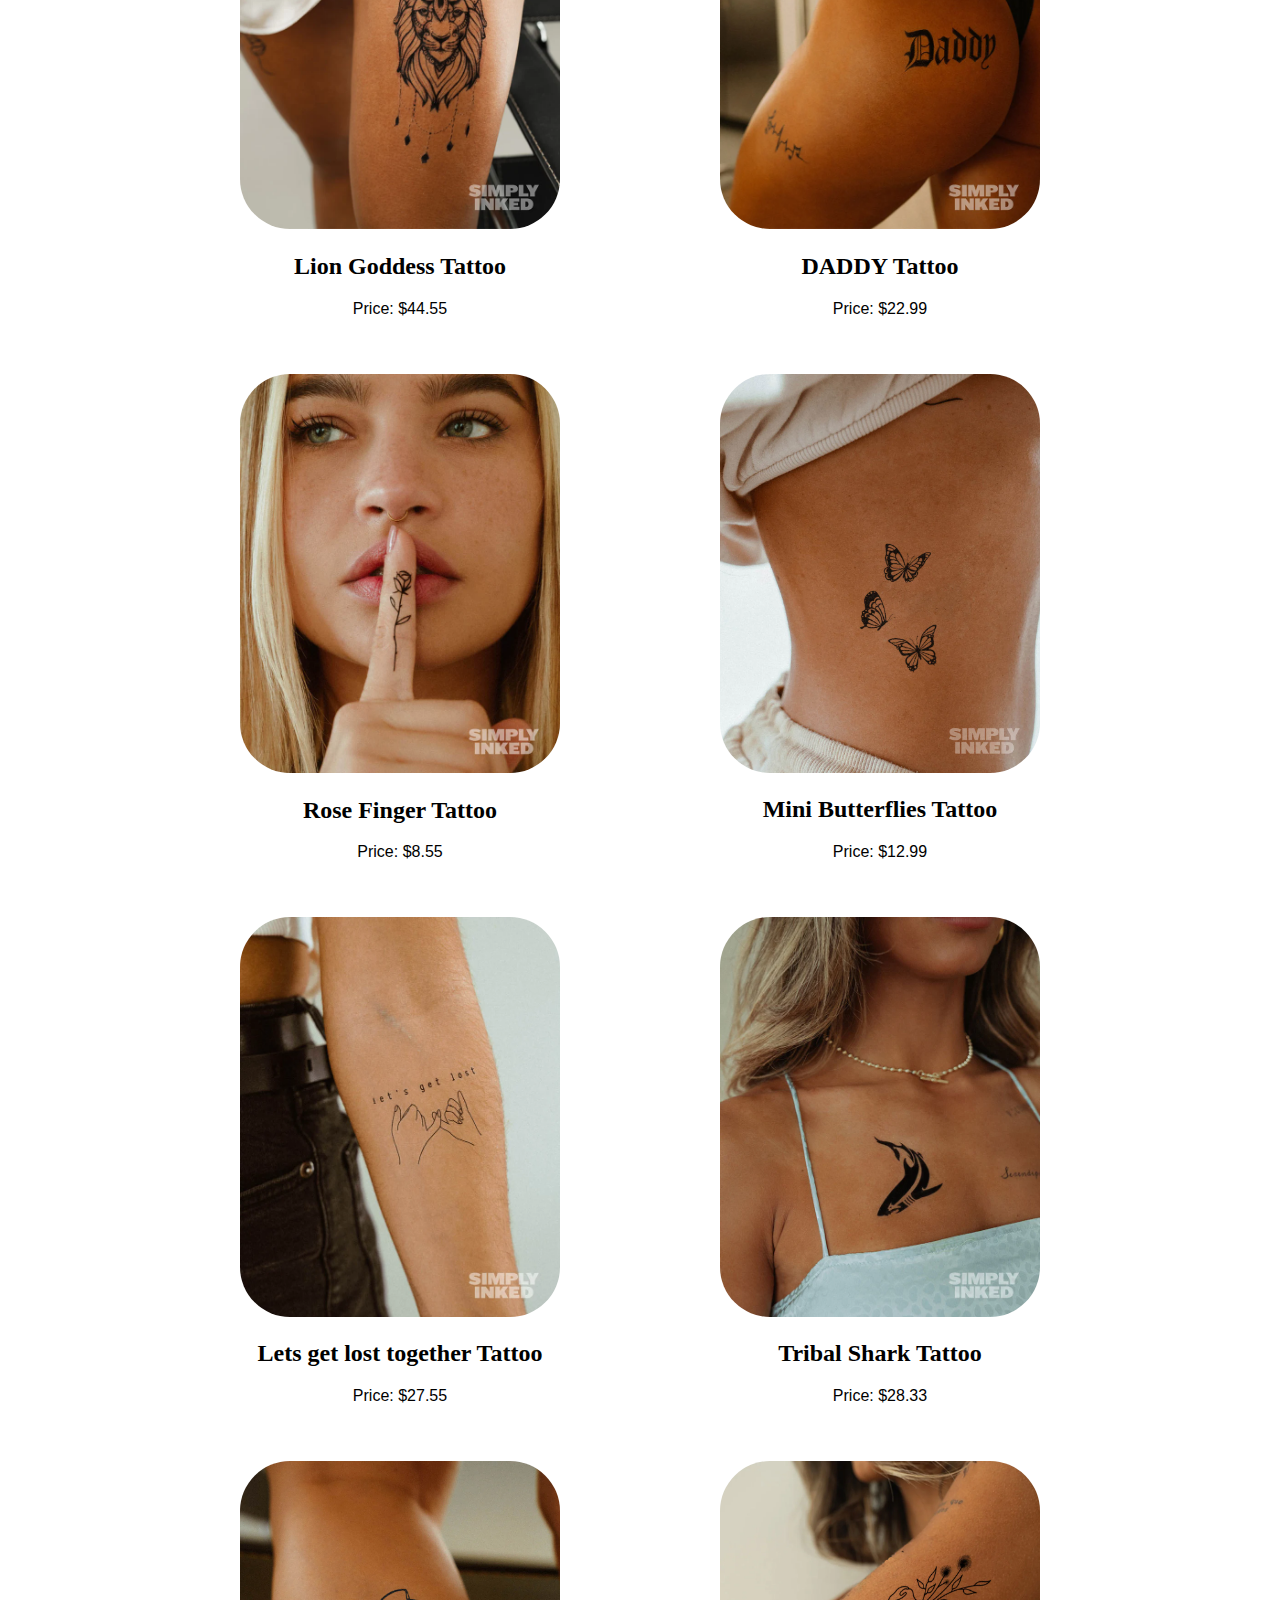
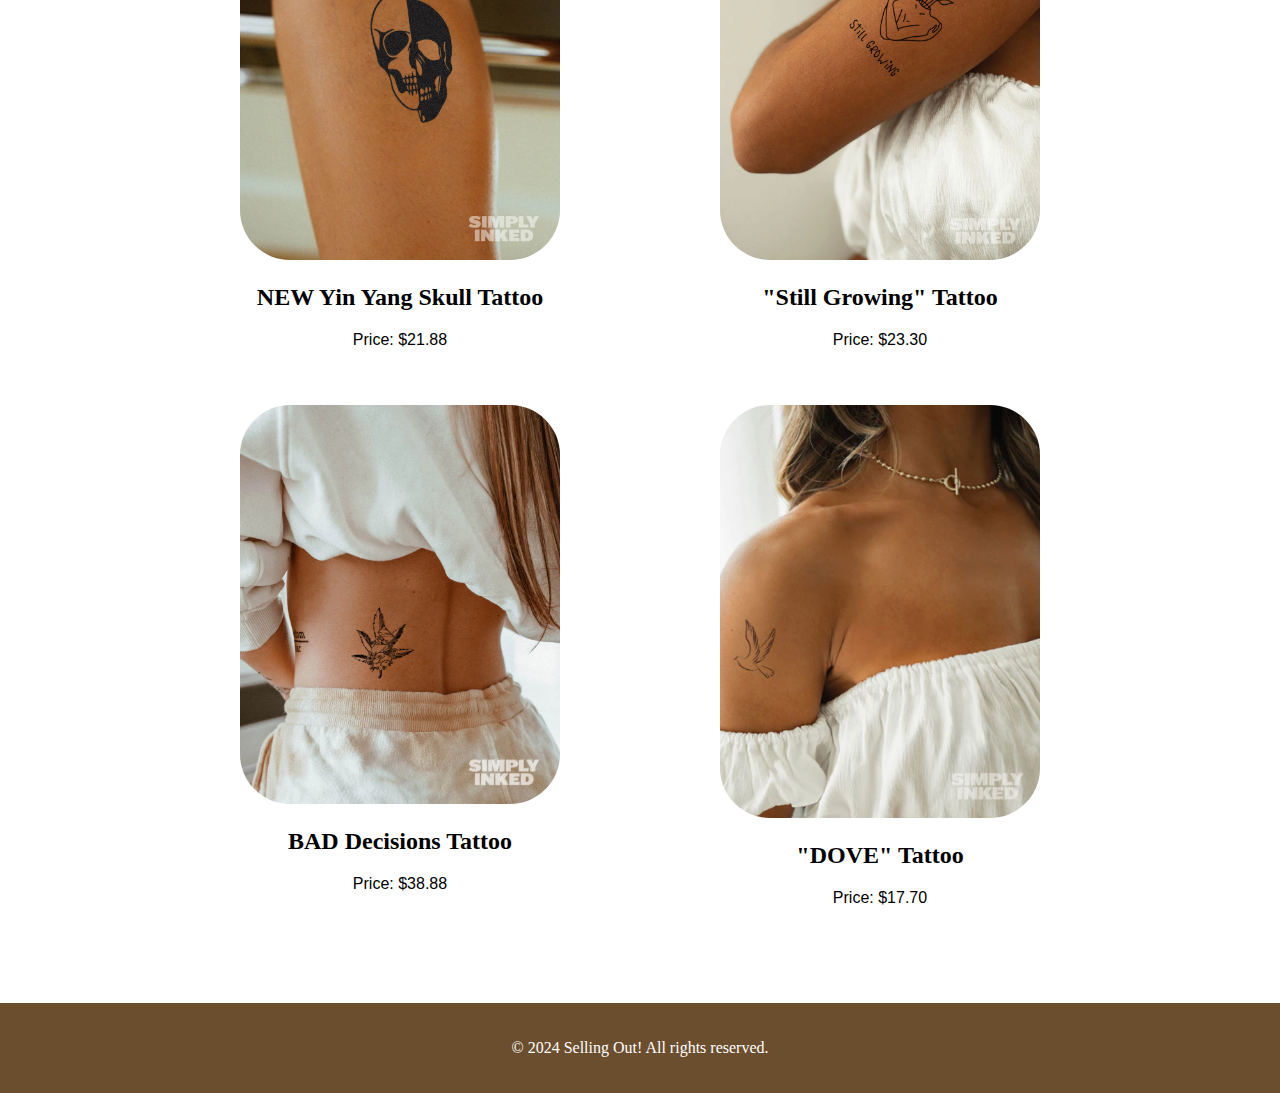
<file: product.html>
<!DOCTYPE html>
<html lang="en">
<head>
    <meta charset="UTF-8">
    <meta name="viewport" content="width=device-width, initial-scale=1.0">
    <title>Products</title>
    <link rel="stylesheet" href="css/styles.css">
    <style>
         h1, h2, h3 {
    font-family: 'Roboto Slab', serif;
  }

        /* Style for the product section */
        #product-list {
            display: flex;
            flex-wrap: wrap;
            justify-content: space-between;
            margin: 0 auto;
            max-width: 800px; 
            padding: 20px;
        }

        /* Style for each product */
        .product {
            
            width: 40%; 
            margin-bottom: 40px; 
            text-align: center;
        }

        .product img {
            width: 100%; 
            height: auto;
            border-radius: 50px; 
        }
    </style>
</head>
<body>
    <header>
        <div class="logo">
            <img src="images/logo.png" alt="MahDev Tattoos">
            <h1>Simply Inked Tattoos</h1>
        </div>
        <nav>
            <ul>
                <li><a href="index.html">Home</a></li>
                <li><a href="about.html">About</a></li>
                <li><a href="product.html">Products</a></li>
                <li><a href="contact.html">Contact</a></li>
            </ul>
        </nav>
    </header>

    <main>
        <section id="product-list">
            <div class="product">
                <img src="images/paper_plane.png" alt="Paper Aeroplane Tattoo">
                <h2>Paper Aeroplane Tattoo</h2>
                <p>Price: $18.99</p>
            </div>
            <div class="product">
                <img src="images/michaelangole.png" alt="Michaelangole Tattoo">
                <h2>Michaelangole Tattoo</h2>
                <p>Price: $22.55</p>
            </div>
            <div class="product">
                <img src="images/elegantrose.png" alt="Elegant Roses Tattoo">
                <h2>Elegant Roses Tattoo</h2>
                <p>Price: $7.99</p>
            </div>
            <div class="product">
                <img src="images/lotusflower.png" alt="Lotus Flower Tattoo">
                <h2>Lotus Flower Tattoo</h2>
                <p>Price: $27.55</p>
            </div>
            <div class="product">
                <img src="images/rose_finger.png" alt="Rose Finger Tattoo">
                <h2>Rose Finger Tattoo</h2>
                <p>Price: $17.55</p>
            </div>
            <div class="product">
                <img src="images/geometric_lion.png" alt="Geometric Lion Tattoo">
                <h2>Geometric Lion Tattoo</h2>
                <p>Price: $18.99</p>
            </div>
            <div class="product">
                <img src="images/pineapple.png" alt="Pineapple Tattoo">
                <h2>Pineapple Tattoo - Semi Permanent</h2>
                <p>Price: $41.33</p>
            </div>
            <div class="product">
                <img src="images/Smallsnakes.png" alt="Mini Snake Tattoo">
                <h2>NEW Mini Snake Tattoo - Semi Permanent</h2>
                <p>Price: $23.33</p>
            </div>
            <div class="product">
                <img src="images/bluebg1.png" alt="Blue Background Tattoo">
                <h2>12-pack Tattoo's</h2>
                <p>Price: $27.55</p>
            </div>
            <div class="product">
                <img src="images/compass.png" alt="Compass Tattoo">
                <h2>Compass Tattoo</h2>
                <p>Price: $29.55</p>
            </div>
            <div class="product">
                <img src="images/lion_goddess.webp" alt="Lion Goddess Tattoo">
                <h2>Lion Goddess Tattoo</h2>
                <p>Price: $44.55</p>
            </div>
            <div class="product">
                <img src="images/daddy.png" alt="DADDY Tattoo">
                <h2>DADDY Tattoo</h2>
                <p>Price: $22.99</p>
            </div>
            <div class="product">
                <img src="images/rose_finger.png" alt="Rose Finger Tattoo">
                <h2>Rose Finger Tattoo</h2>
                <p>Price: $8.55</p>
            </div>
            <div class="product">
                <img src="images/minibutterflies.png" alt="Mini Butterflies Tattoo">
                <h2>Mini Butterflies Tattoo</h2>
                <p>Price: $12.99</p>
            </div>
            <div class="product">
                <img src="images/losttogether.png" alt="Lets get lost together Tattoo">
                <h2>Lets get lost together Tattoo</h2>
                <p>Price: $27.55</p>
            </div>
            <div class="product">
                <img src="images/tribal_shark.png" alt="Tribal Shark Tattoo">
                <h2>Tribal Shark Tattoo</h2>
                <p>Price: $28.33</p>
            </div>
            <div class="product">
                <img src="images/yinyang.png" alt="NEW Yin Yang Skull Tattoo">
                <h2>NEW Yin Yang Skull Tattoo</h2>
                <p>Price: $21.88</p>
            </div>
            <div class="product">
                <img src="images/stillgrowing.png" alt="'Still Growing' Tattooo">
                <h2>"Still Growing" Tattoo</h2>
                <p>Price: $23.30</p>
            </div>
            <div class="product">
                <img src="images/baddecision.png" alt="BAD Decisions Tattoo">
                <h2>BAD Decisions Tattoo</h2>
                <p>Price: $38.88</p>
            </div>
            <div class="product">
                <img src="images/dove.png" alt="'DOVE' Tattooo">
                <h2>"DOVE" Tattoo</h2>
                <p>Price: $17.70</p>
            </div>

        </section>
    </main>

    <footer>
        <div class="footer-content">
            <p>&copy; 2024 Selling Out! All rights reserved.</p>
        </div>
    </footer>
</body>
</html>
</file>
<file: css/styles.css>
#about {
    padding: 80px 0;
    background-color: #f8f8f8;
}

.container {
    max-width: 1200px;
    margin: 0 auto;
    display: flex;
    justify-content: space-between;
    align-items: center;
    margin-bottom: 40px;
}

.section-content {
    flex-basis: 50%;
    padding: 40px;
    background-color: rgba(255, 255, 255, 0.8);
    border-radius: 20px;
    box-shadow: 0 4px 6px rgba(0, 0, 0, 0.1);
}

.section-content h2 {
    font-size: 32px;
    margin-bottom: 20px;
}

.section-content p {
    font-size: 18px;
    line-height: 1.6;
}

.section-image {
    flex-basis: 45%;
}

.section-image img {
    width: 100%;
    height: auto;
    border-radius: 20px;
    box-shadow: 0 4px 6px rgba(0, 0, 0, 0.1);
}

body {
    font-family: 'Roboto', sans-serif;
    font-size: 16px;
    margin: 0;
    padding: 0;
  }
  h1, h2, h3 {
    font-family: 'Roboto Slab', serif;
  }

/* Header styles */
header {
    background-color: #6B4E2E; 
    color: #FFFFFF; 
    padding: 20px;
    text-align: center;
}

.logo img {
    width: 200px; 
    height: auto;
    vertical-align: middle; 
}

.logo h1 {
    display: inline-block;
    margin-left: 10px; 
}

nav ul {
    list-style-type: none;
    margin: 0;
    padding: 0;
    overflow: hidden;
    background-color: #6B4E2E; 
    text-align: right;
}

nav li {
    display: inline;
    font-size: 20px; 
    margin-left: 20px; 
}

nav li a {
    display: inline-block;
    padding: 10px 20px;
    color: #FFFFFF; 
    text-decoration: none;
    transition: background-color 0.3s;
}

nav li a:hover {
    background-color: #966F33;
    }
    
    /* Main content styles */
    main {
    padding: 20px;
    }
    
    #about {
    text-align: justify;
    }
    
    .about-text {
    margin-bottom: 20px;
    }
    
    /* Footer styles */
    footer {
    background-color: #6B4E2E;
    color: #FFFFFF;
    padding: 20px 0;
    text-align: center;
    font-family: 'Times New Roman', serif;
    }
    
    .footer-content {
    color: white;
    }
</file>
